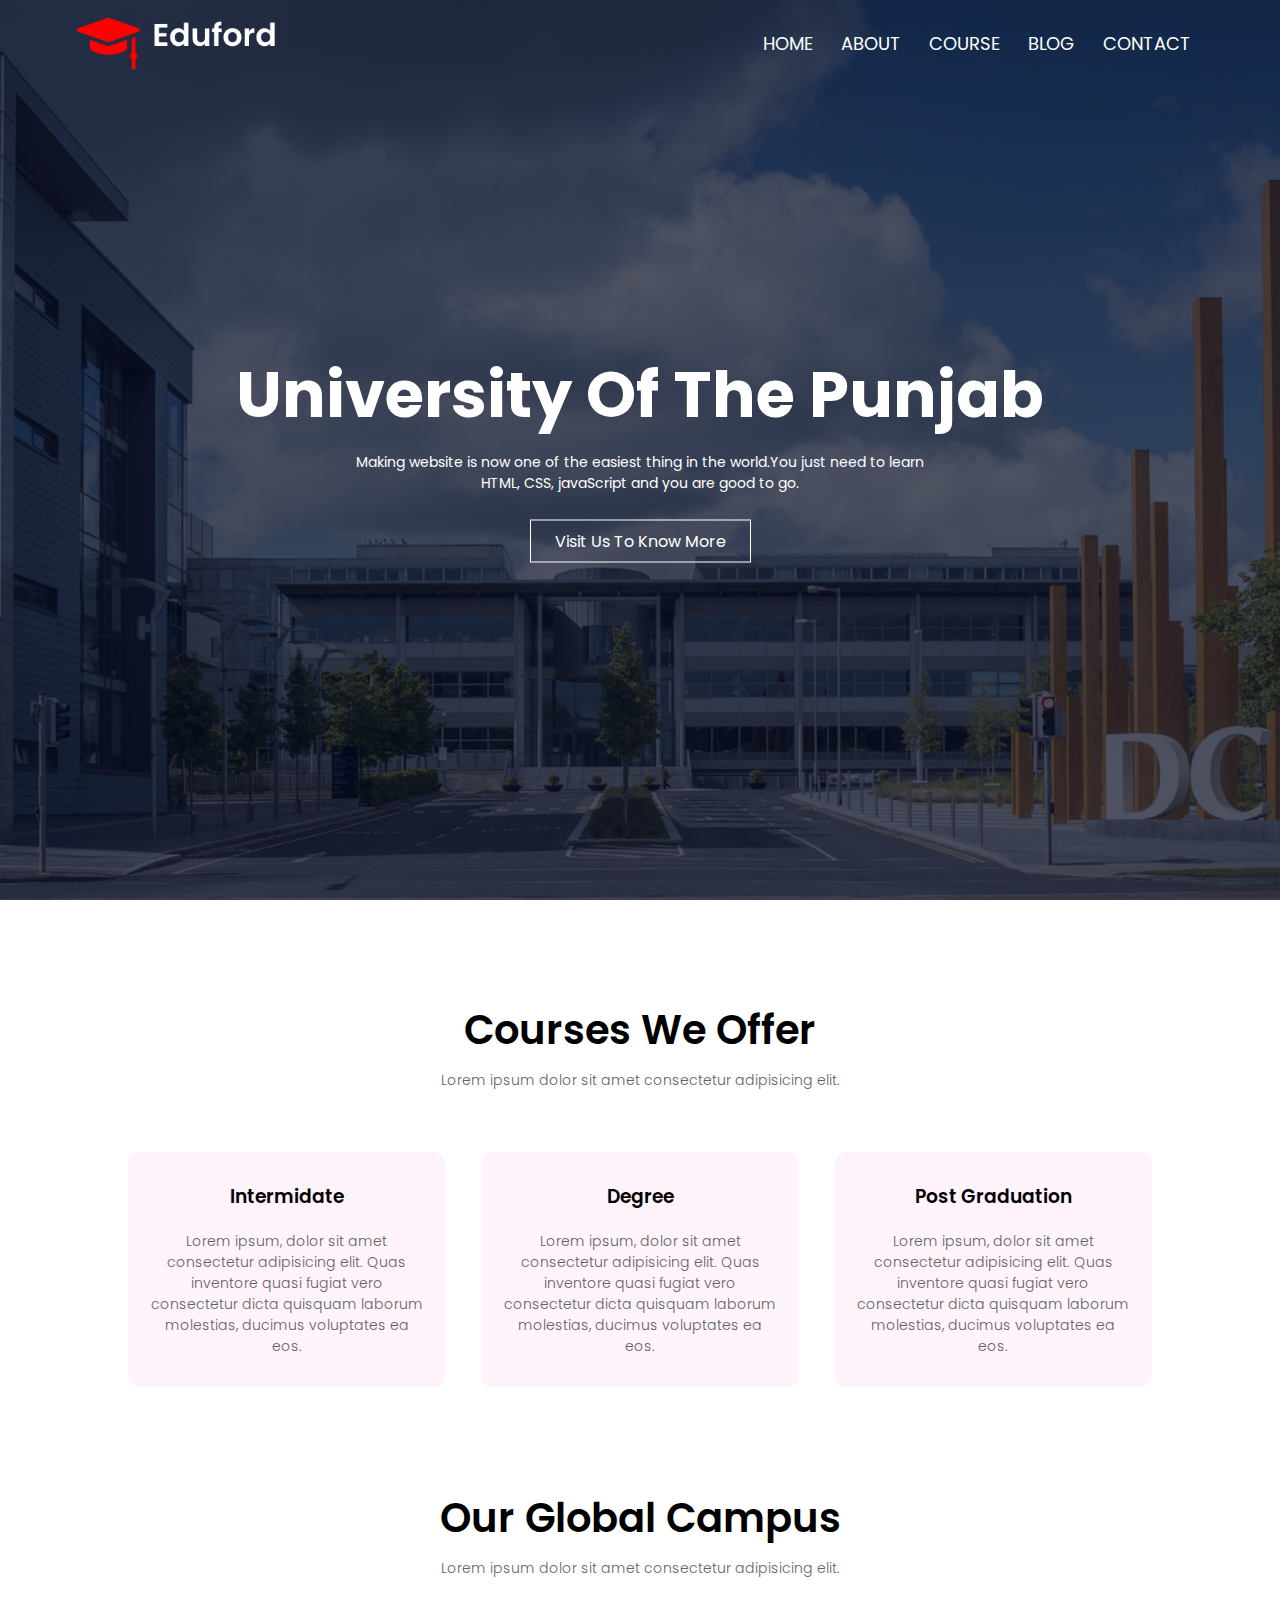
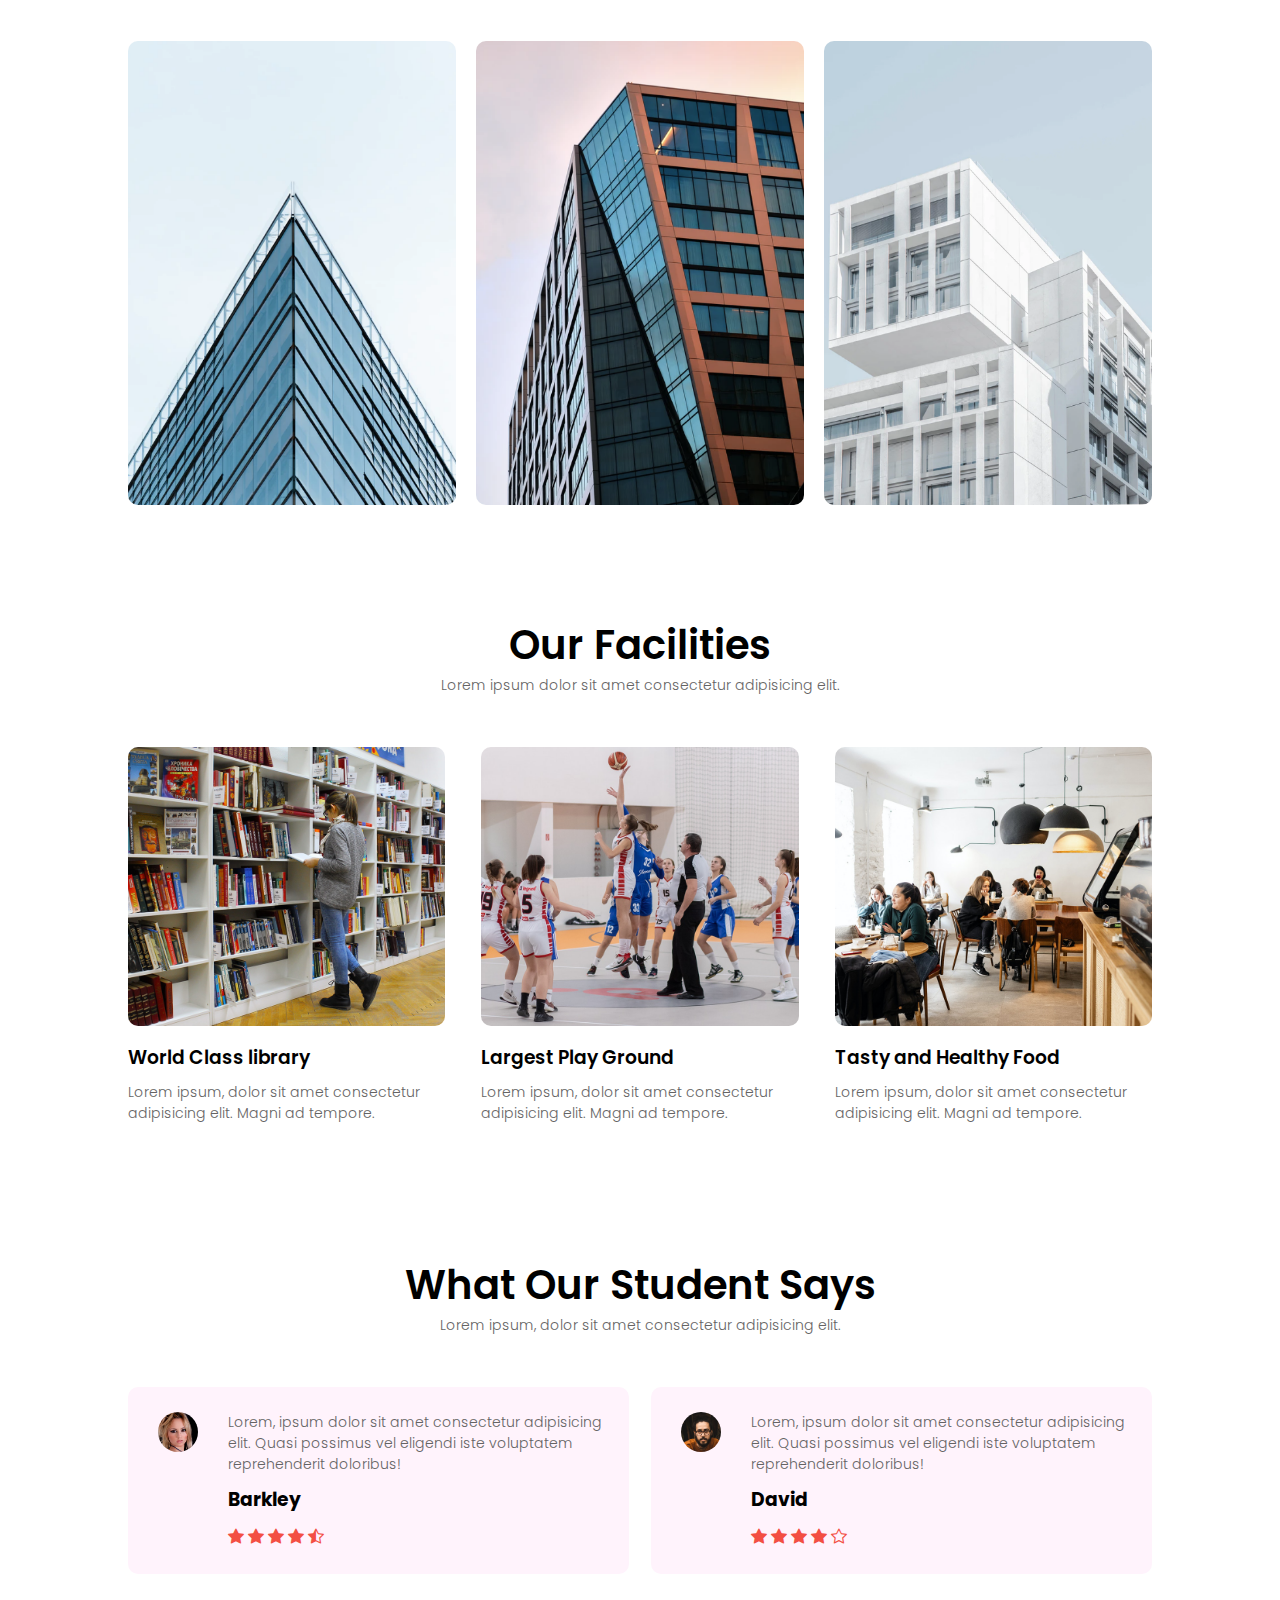
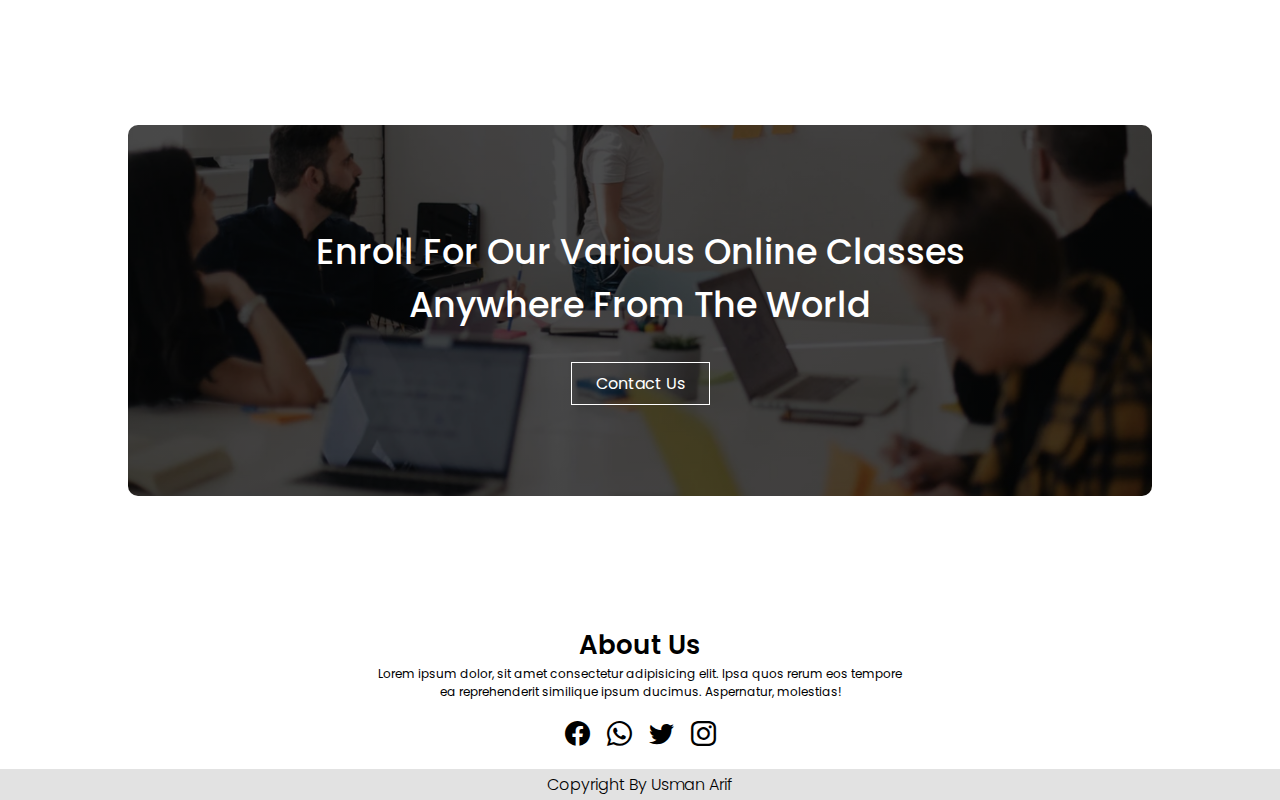
<file: index.html>
<!DOCTYPE html>
<html lang="en">

<head>
    <!-- Meta Tag -->
    <meta charset="UTF-8">
    <meta http-equiv="X-UA-Compatible" content="IE=edge">
    <meta name="viewport" content="width=device-width, initial-scale=1.0">

    <!-- Fav Icon -->
    <link rel="apple-touch-icon" sizes="76x76" href="favicon/">
    <link rel="icon" type="image/png" sizes="32x32" href="favicon/favicon-32x32.png">
    <link rel="icon" type="image/png" sizes="16x16" href="favicon/favicon-16x16.png">
    <link rel="manifest" href="favicon/site.webmanifest">
    <meta name="msapplication-TileColor" content="#da532c">
    <meta name="theme-color" content="#ffffff">

    <!-- Bootstrap Icons -->
    <link rel="stylesheet" href="https://cdn.jsdelivr.net/npm/bootstrap-icons@1.9.1/font/bootstrap-icons.css">


    <!-- Css -->
    <link rel="stylesheet" href="Css/stylesheet.css">

    <!-- Goggle Fonts -->
    <link rel="preconnect" href="https://fonts.googleapis.com">
    <link rel="preconnect" href="https://fonts.gstatic.com" crossorigin>
    <link href="https://fonts.googleapis.com/css2?family=Poppins:wght@100;300;400;500;600;700;800&display=swap"
        rel="stylesheet">

    <!-- Tittle -->
    <title>University of the Punjab</title>
</head>

<body>
    <section class="header">
        <!-- NavBar  -->
        <nav>
            <a href="index.html"><img src="images/main-logo.png"></a>
            <div id="nav-links">
                <ul id="mobilemenu">
                    <li><a href="index.html">HOME</a></li>
                    <li><a href="about.html">ABOUT</a></li>
                    <li><a href="course.html">COURSE</a></li>
                    <li><a href="blog.html">BLOG</a></li>
                    <li><a href="contact.html">CONTACT</a></li>
                    <i class="bi bi-x-lg" onclick="closemenu()"></i>
                </ul>
                <i class="bi bi-menu-button-wide-fill" id="menubars"  onclick="openmenu()"></i>
            </div>
        </nav>
        
        <!-- NavBar End -->

        <div id="textbox">
            <h1>University Of The Punjab</h1>
            <p>Making website is now one of the easiest thing in the world.You just need to learn <br> HTML, CSS, javaScript and you are good to go.</p>
            <a href="#" class="hero-btn">Visit Us To Know More</a>
        </div>
    </section>

    <!-- Courses -->
    <section class="course">
        <h1>Courses We Offer</h1>
        <p>Lorem ipsum dolor sit amet consectetur adipisicing elit.</p>

        <div class="row">

            <div class="course-cln">
                <h3>Intermidate</h3>
                <p>Lorem ipsum, dolor sit amet consectetur adipisicing elit. Quas inventore quasi fugiat vero consectetur dicta quisquam laborum molestias, ducimus voluptates ea eos.</p>
            </div>

            <div class="course-cln">
                <h3>Degree</h3>
                <p>Lorem ipsum, dolor sit amet consectetur adipisicing elit. Quas inventore quasi fugiat vero consectetur dicta quisquam laborum molestias, ducimus voluptates ea eos.</p>
            </div>

            <div class="course-cln">
                <h3>Post Graduation</h3>
                <p>Lorem ipsum, dolor sit amet consectetur adipisicing elit. Quas inventore quasi fugiat vero consectetur dicta quisquam laborum molestias, ducimus voluptates ea eos.</p>
            </div>
        </div>
    </section>

    <!-- Campus -->
    <section class="campus">
        <h1>Our Global Campus</h1>
        <p>Lorem ipsum dolor sit amet consectetur adipisicing elit.</p>

        <div class="row">

            <div class="campus-cln">
                <img src="images/london.png">
                <div class="layer">
                    <h3>LONDON</h3>
                </div>
            </div>

            <div class="campus-cln">
                <img src="images/newyork.png">
                <div class="layer">
                    <h3>NEW YORK</h3>
                </div>
            </div>

            <div class="campus-cln">
                <img src="images/washington.png">
                <div class="layer">
                    <h3>WASHINGTON</h3>
                </div>
            </div>

        </div>
    </section>

    <!-- Facilities -->
    <section class="facilities">
        <h1>Our Facilities</h1>
        <p>Lorem ipsum dolor sit amet consectetur adipisicing elit.</p>

        <div class="row">
            <div class="facilities-cln">
                <img src="images/library.png" alt="">
                <h3>World Class library</h3>
                <p>Lorem ipsum, dolor sit amet consectetur adipisicing elit. Magni ad tempore.</p>
            </div>

            <div class="facilities-cln">
                <img src="images/basketball.png" alt="">
                <h3>Largest Play Ground</h3>
                <p>Lorem ipsum, dolor sit amet consectetur adipisicing elit. Magni ad tempore.</p>
            </div>

            <div class="facilities-cln">
                <img src="images/cafeteria.png" alt="">
                <h3>Tasty and Healthy Food</h3>
                <p>Lorem ipsum, dolor sit amet consectetur adipisicing elit. Magni ad tempore.</p>
            </div>
        </div>
    </section>

    <!-- Testimonial -->
    <section class="testimonial">
        <h1>What Our Student Says</h1>
        <p>Lorem ipsum, dolor sit amet consectetur adipisicing elit.</p>

        <div class="row">
            <div class="testimonial-cln">
                <img src="images/user1.jpg">
                <div>
                    <p>Lorem, ipsum dolor sit amet consectetur adipisicing elit. Quasi possimus vel eligendi iste
                        voluptatem reprehenderit doloribus!</p>
                    <h3>Barkley</h3>
                    <i class="bi bi-star-fill"></i>
                    <i class="bi bi-star-fill"></i>
                    <i class="bi bi-star-fill"></i>
                    <i class="bi bi-star-fill"></i>
                    <i class="bi bi-star-half"></i>
                </div>
            </div>
            <div class="testimonial-cln">
                <img src="images/user2.jpg">
                <div>
                    <p>Lorem, ipsum dolor sit amet consectetur adipisicing elit. Quasi possimus vel eligendi iste
                        voluptatem reprehenderit doloribus!</p>
                    <h3>David</h3>
                    <i class="bi bi-star-fill"></i>
                    <i class="bi bi-star-fill"></i>
                    <i class="bi bi-star-fill"></i>
                    <i class="bi bi-star-fill"></i>
                    <i class="bi bi-star"></i>
                </div>
            </div>
        </div>
    </section>

    <!-- Call To ACtion -->
    <section class="cta">
        <h1>Enroll For Our Various Online Classes<br>Anywhere From The World</h1>
        <a href="#" class="hero-btn">Contact Us</a>

    </section>

    <!-- Footer -->
    <Footer>
        <div class="footer-1">
            <h1>About Us</h1>
            <p>Lorem ipsum dolor, sit amet consectetur adipisicing elit. Ipsa quos rerum eos tempore <br>ea
                reprehenderit similique ipsum ducimus. Aspernatur, molestias!</p>
        </div>
        <div class="social-icons">
            <i class="bi bi-facebook"></i>
            <i class="bi bi-whatsapp"></i>
            <i class="bi bi-twitter"></i>
            <i class="bi bi-instagram"></i>
        </div>
        <div class="copyright">
            <p>Copyright By Usman Arif </p>
        </div>


    </Footer>


<!------ Java Script -------->

<script>

    let sidemenu = document.getElementById("mobilemenu");

    function openmenu(){
        sidemenu.style.right = "0"; 
    }

    function closemenu(){
        sidemenu.style.right = "-200px"; 
    }


</script>

</body>

</html>
</file>
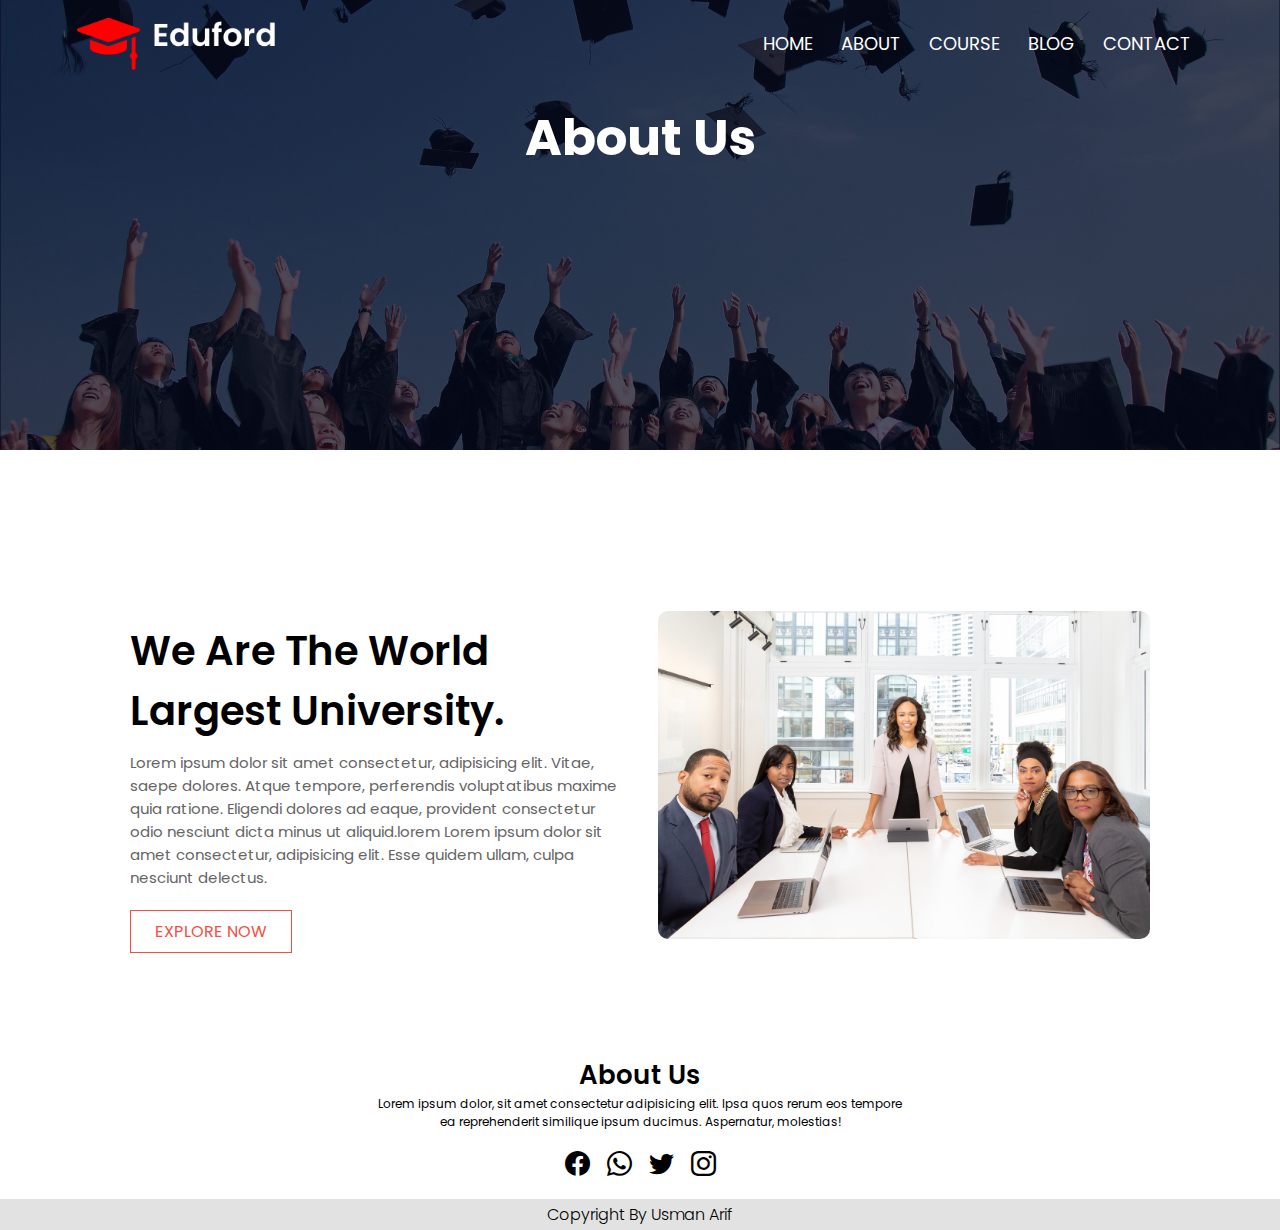
<file: about.html>
<!DOCTYPE html>
<html lang="en">

<head>
    <!-- Meta Tag -->
    <meta charset="UTF-8">
    <meta http-equiv="X-UA-Compatible" content="IE=edge">
    <meta name="viewport" content="width=device-width, initial-scale=1.0">

    <!-- Fav Icon -->
    <link rel="apple-touch-icon" sizes="76x76" href="favicon/">
    <link rel="icon" type="image/png" sizes="32x32" href="favicon/favicon-32x32.png">
    <link rel="icon" type="image/png" sizes="16x16" href="favicon/favicon-16x16.png">
    <link rel="manifest" href="favicon/site.webmanifest">
    <meta name="msapplication-TileColor" content="#da532c">
    <meta name="theme-color" content="#ffffff">

    <!-- Bootstrap Icons -->
    <link rel="stylesheet" href="https://cdn.jsdelivr.net/npm/bootstrap-icons@1.9.1/font/bootstrap-icons.css">


    <!-- Css -->
    <link rel="stylesheet" href="Css/stylesheet.css">

    <!-- Goggle Fonts -->
    <link rel="preconnect" href="https://fonts.googleapis.com">
    <link rel="preconnect" href="https://fonts.gstatic.com" crossorigin>
    <link href="https://fonts.googleapis.com/css2?family=Poppins:wght@100;300;400;500;600;700;800&display=swap"
        rel="stylesheet">

    <!-- Tittle -->
    <title>University of the Punjab | About</title>
</head>

<body>
    <!-- Header -->

    <section class="sub-header">
        <!-- NavBar  -->
        <nav>
            <a href="index.html"><img src="images/main-logo.png"></a>
            <div id="nav-links">
                <ul id="mobilemenu">
                    <li><a href="index.html">HOME</a></li>
                    <li><a href="about.html">ABOUT</a></li>
                    <li><a href="course.html">COURSE</a></li>
                    <li><a href="blog.html">BLOG</a></li>
                    <li><a href="contact.html">CONTACT</a></li>
                    <i class="bi bi-x-lg" onclick="closemenu()"></i>
                </ul>
                <i class="bi bi-menu-button-wide-fill" id="menubars" onclick="openmenu()"></i>
            </div>
        </nav>
        <h1>About Us</h1>
    </section>
    <!-- NavBar End -->

    <!-- About Us Section -->

    <section class="about-us">
        <div class="row">

            <div class="about-cln">
                <h1>We Are The World Largest University.</h1>
                <p>Lorem ipsum dolor sit amet consectetur, adipisicing elit. Vitae, saepe dolores. Atque tempore,
                    perferendis voluptatibus maxime quia ratione. Eligendi dolores ad eaque, provident consectetur odio
                    nesciunt dicta minus ut aliquid.lorem Lorem ipsum dolor sit amet consectetur, adipisicing elit. Esse
                    quidem ullam, culpa nesciunt delectus.</p>
                <a href="#" class="hero-btn red-btn">EXPLORE NOW</a>
            </div>
            <div class="about-cln">
                <img src="images/about.jpg">
            </div>
        </div>

    </section>






    <!-- Footer -->

    <Footer>
        <div class="footer-1">
            <h1>About Us</h1>
            <p>Lorem ipsum dolor, sit amet consectetur adipisicing elit. Ipsa quos rerum eos tempore <br>ea
                reprehenderit similique ipsum ducimus. Aspernatur, molestias!</p>
        </div>
        <div class="social-icons">
            <i class="bi bi-facebook"></i>
            <i class="bi bi-whatsapp"></i>
            <i class="bi bi-twitter"></i>
            <i class="bi bi-instagram"></i>
        </div>
        <div class="copyright">
            <p>Copyright By Usman Arif </p>
        </div>
    </Footer>


    <!------ Java Script -------->

    <script>

        let sidemenu = document.getElementById("mobilemenu");

        function openmenu() {
            sidemenu.style.right = "0";
        }

        function closemenu() {
            sidemenu.style.right = "-200px";
        }

    </script>

</body>

</html>
</file>
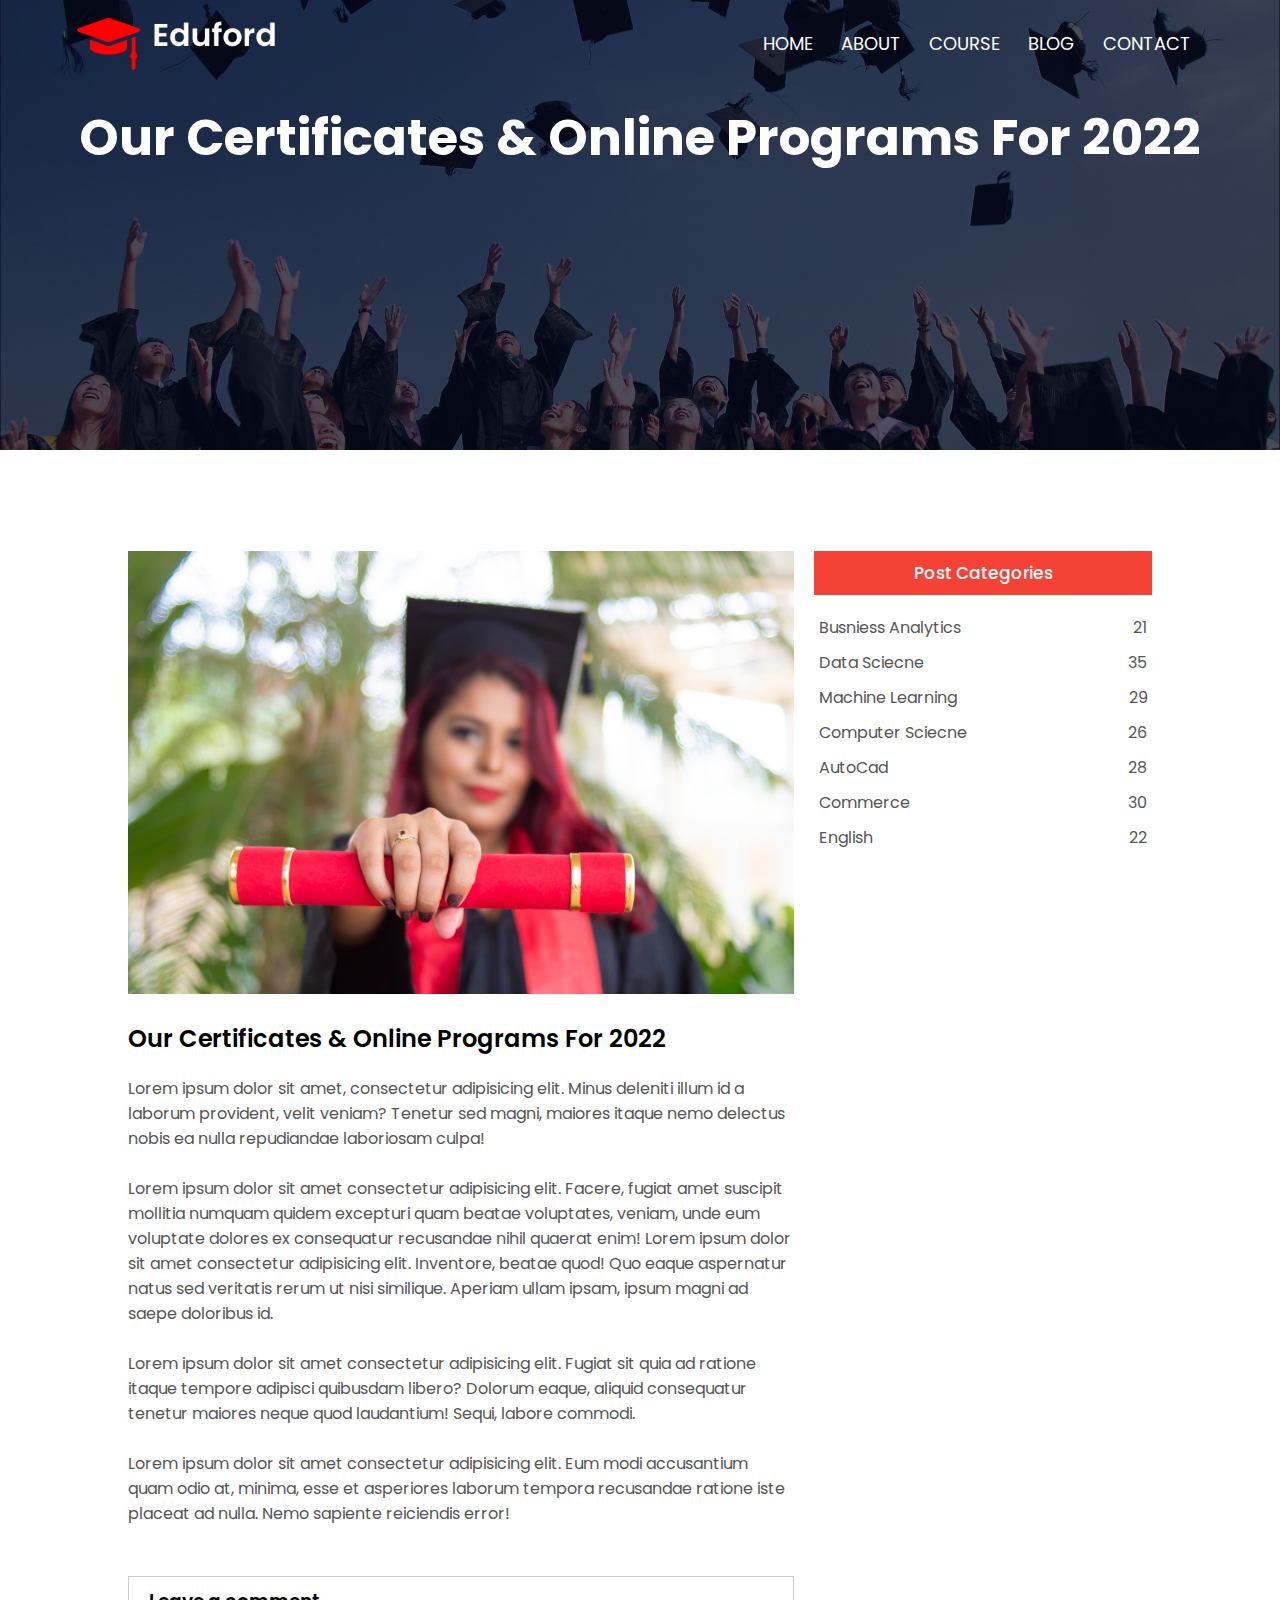
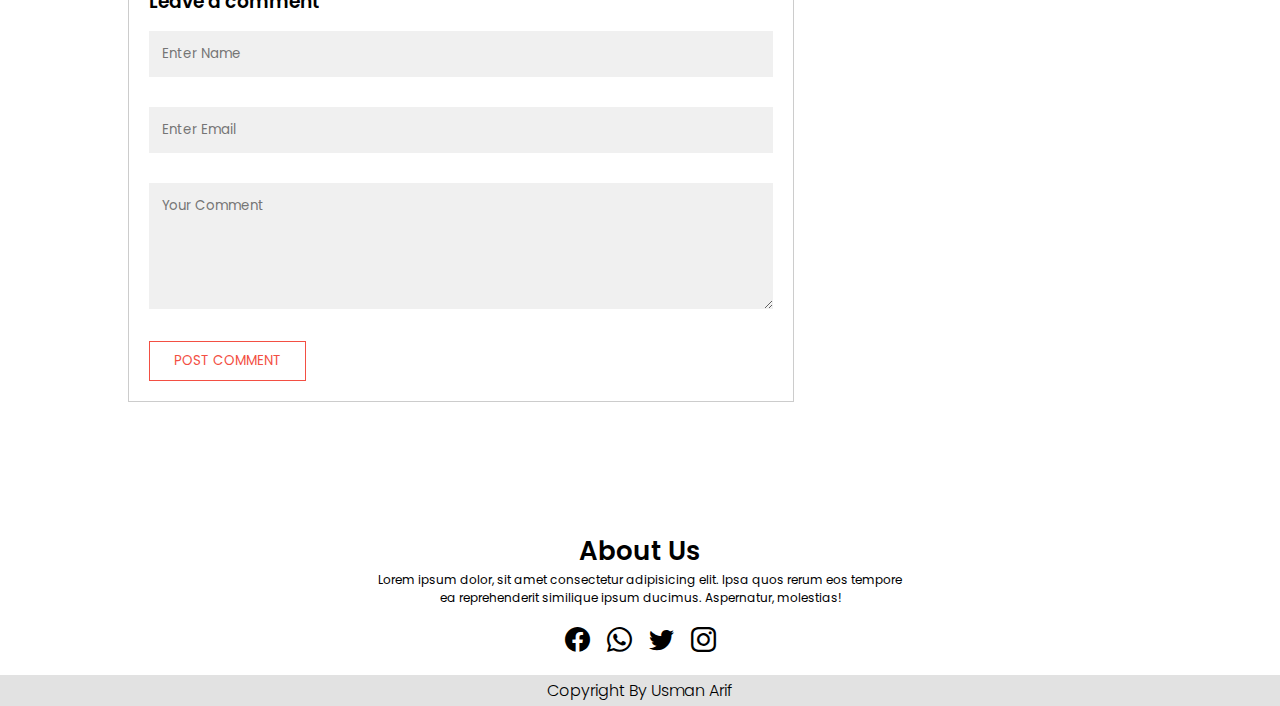
<file: blog.html>
<!DOCTYPE html>
<html lang="en">

<head>
    <!-- Meta Tag -->
    <meta charset="UTF-8">
    <meta http-equiv="X-UA-Compatible" content="IE=edge">
    <meta name="viewport" content="width=device-width, initial-scale=1.0">

    <!-- Fav Icon -->
    <link rel="apple-touch-icon" sizes="76x76" href="favicon/">
    <link rel="icon" type="image/png" sizes="32x32" href="favicon/favicon-32x32.png">
    <link rel="icon" type="image/png" sizes="16x16" href="favicon/favicon-16x16.png">
    <link rel="manifest" href="favicon/site.webmanifest">
    <meta name="msapplication-TileColor" content="#da532c">
    <meta name="theme-color" content="#ffffff">

    <!-- Bootstrap Icons -->
    <link rel="stylesheet" href="https://cdn.jsdelivr.net/npm/bootstrap-icons@1.9.1/font/bootstrap-icons.css">


    <!-- Css -->
    <link rel="stylesheet" href="Css/stylesheet.css">

    <!-- Goggle Fonts -->
    <link rel="preconnect" href="https://fonts.googleapis.com">
    <link rel="preconnect" href="https://fonts.gstatic.com" crossorigin>
    <link href="https://fonts.googleapis.com/css2?family=Poppins:wght@100;300;400;500;600;700;800&display=swap"
        rel="stylesheet">

    <!-- Tittle -->
    <title>University of the Punjab | Blog</title>
</head>

<body>
    <!-- Header -->

    <section class="sub-header">
        <!-- NavBar  -->
        <nav>
            <a href="index.html"><img src="images/main-logo.png"></a>
            <div id="nav-links">
                <ul id="mobilemenu">
                    <li><a href="index.html">HOME</a></li>
                    <li><a href="about.html">ABOUT</a></li>
                    <li><a href="course.html">COURSE</a></li>
                    <li><a href="blog.html">BLOG</a></li>
                    <li><a href="contact.html">CONTACT</a></li>
                    <i class="bi bi-x-lg" onclick="closemenu()"></i>
                </ul>
                <i class="bi bi-menu-button-wide-fill" id="menubars" onclick="openmenu()"></i>
            </div>
        </nav>
        <h1 id="main-heading">Our Certificates & Online Programs For 2022</h1>
    </section>
    <!-- NavBar End -->

    <!---- Blog page Content ----->

    <section class="blog-content">
        <div class="row">

            <!-- Blog Left -->
            <div class="blog-left">
                <img src="images/certificate.jpg">
                <h2>Our Certificates & Online Programs For 2022</h2>
                <p>Lorem ipsum dolor sit amet, consectetur adipisicing elit. Minus deleniti illum id a laborum
                    provident, velit veniam? Tenetur sed magni, maiores itaque nemo delectus nobis ea nulla repudiandae
                    laboriosam culpa!</p>
                <br>
                <p>Lorem ipsum dolor sit amet consectetur adipisicing elit. Facere, fugiat amet suscipit mollitia
                    numquam quidem excepturi quam beatae voluptates, veniam, unde eum voluptate dolores ex consequatur
                    recusandae nihil quaerat enim! Lorem ipsum dolor sit amet consectetur adipisicing elit. Inventore,
                    beatae quod! Quo eaque aspernatur natus sed veritatis rerum ut nisi similique. Aperiam ullam ipsam,
                    ipsum magni ad saepe doloribus id.</p>
                <br>
                <p>Lorem ipsum dolor sit amet consectetur adipisicing elit. Fugiat sit quia ad ratione itaque tempore
                    adipisci quibusdam libero? Dolorum eaque, aliquid consequatur tenetur maiores neque quod laudantium!
                    Sequi, labore commodi.</p>
                <br>
                <p>Lorem ipsum dolor sit amet consectetur adipisicing elit. Eum modi accusantium quam odio at, minima,
                    esse et asperiores laborum tempora recusandae ratione iste placeat ad nulla. Nemo sapiente
                    reiciendis error!</p>

                <div class="comment-box">
                    <h3>Leave a comment</h3>
                    <form>
                        <input type="text" placeholder="Enter Name">
                        <input type="email" placeholder="Enter Email">
                        <textarea rows="5" placeholder="Your Comment"></textarea>
                        <button type="submit" class="hero-btn red-btn">POST COMMENT</button>
                    </form>
                </div>
            </div>
            
            <!-- Blog Right -->
            <div class="blog-right">
                <h3>Post Categories</h3>
                <div>
                    <span>Busniess Analytics</span>
                    <span>21</span>
                </div>
                <div>
                    <span>Data Sciecne</span>
                    <span>35</span>
                </div>
                <div>
                    <span>Machine Learning</span>
                    <span>29</span>
                </div>
                <div>
                    <span>Computer Sciecne</span>
                    <span>26</span>
                </div>
                <div>
                    <span>AutoCad</span>
                    <span>28</span>
                </div>
                <div>
                    <span>Commerce</span>
                    <span>30</span>
                </div>
                <div>
                    <span>English</span>
                    <span>22</span>
                </div>

            </div>


        </div>

    </section>


    <!-- Footer -->

    <Footer>
        <div class="footer-1">
            <h1>About Us</h1>
            <p>Lorem ipsum dolor, sit amet consectetur adipisicing elit. Ipsa quos rerum eos tempore <br>ea
                reprehenderit similique ipsum ducimus. Aspernatur, molestias!</p>
        </div>
        <div class="social-icons">
            <i class="bi bi-facebook"></i>
            <i class="bi bi-whatsapp"></i>
            <i class="bi bi-twitter"></i>
            <i class="bi bi-instagram"></i>
        </div>
        <div class="copyright">
            <p>Copyright By Usman Arif </p>
        </div>
    </Footer>

    <!------ Java Script -------->

    <script>

        let sidemenu = document.getElementById("mobilemenu");

        function openmenu() {
            sidemenu.style.right = "0";
        }

        function closemenu() {
            sidemenu.style.right = "-200px";
        }


    </script>


</body>

</html>
</file>
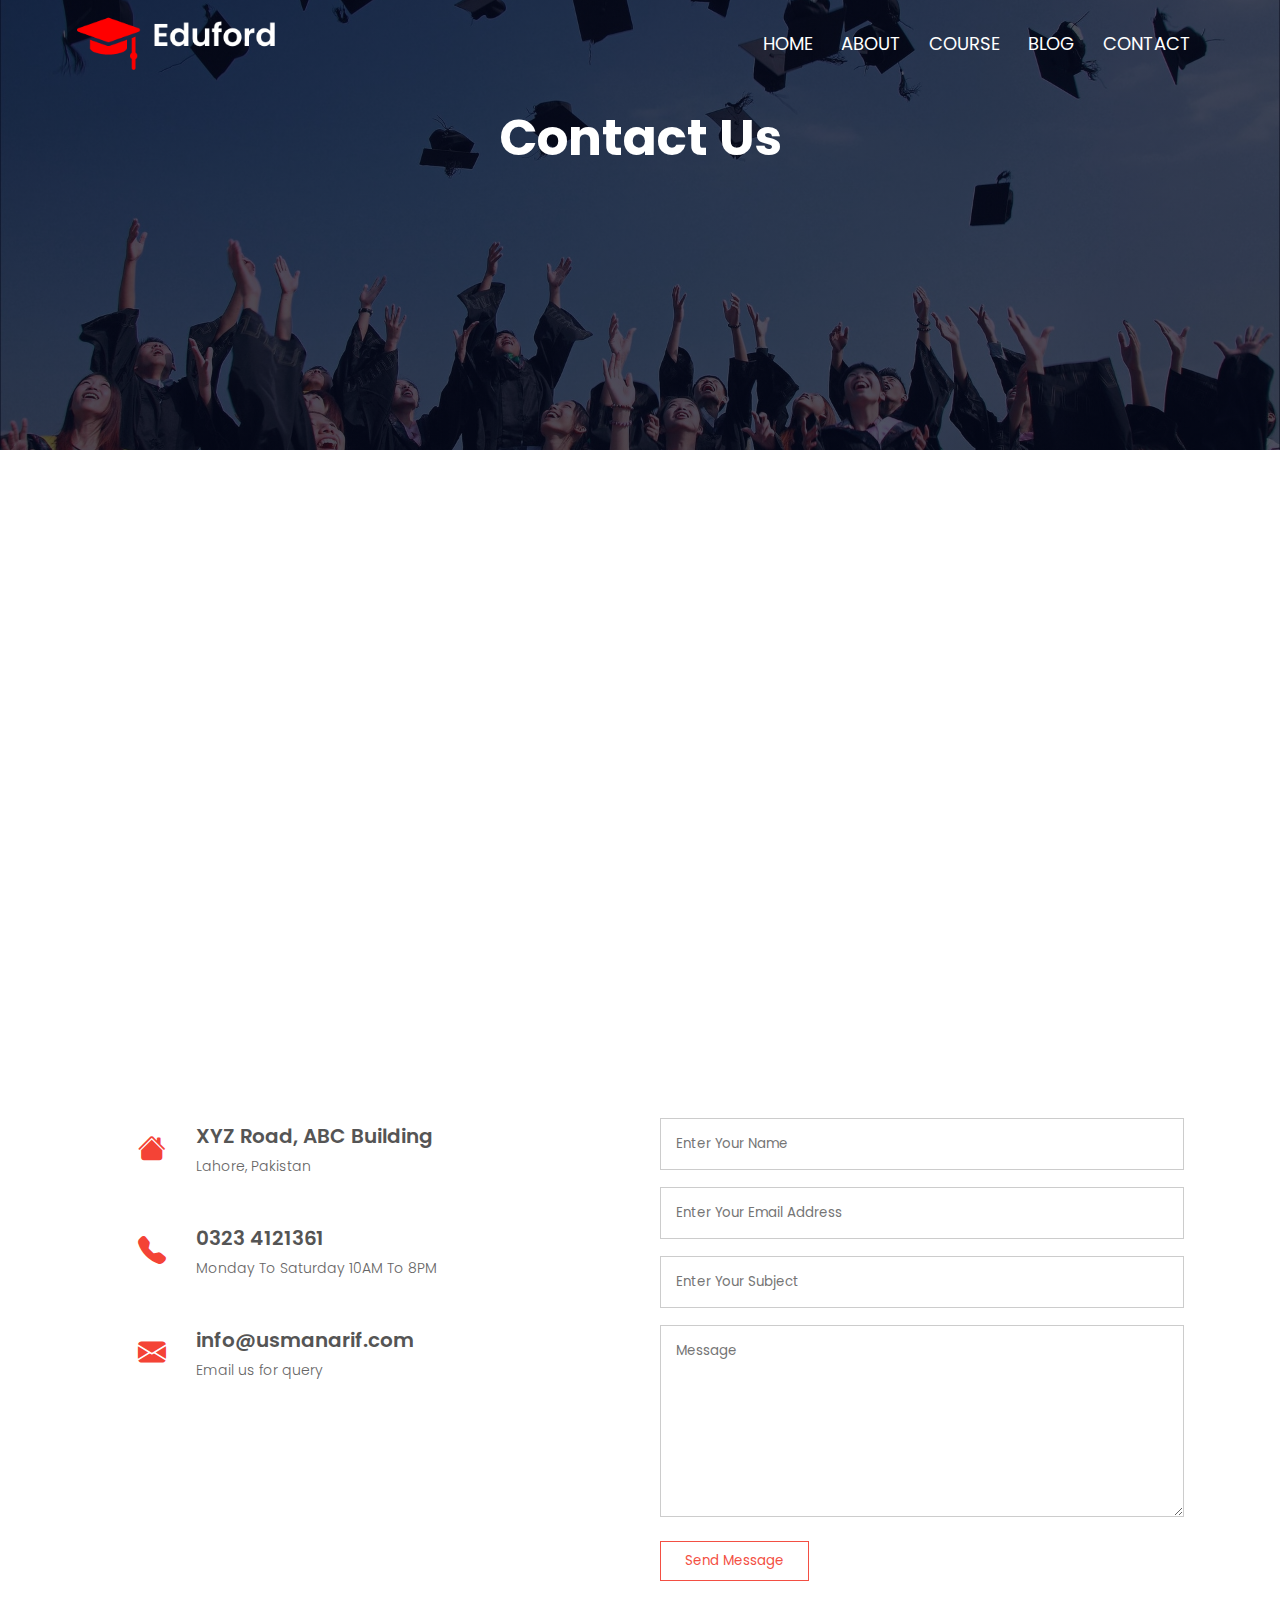
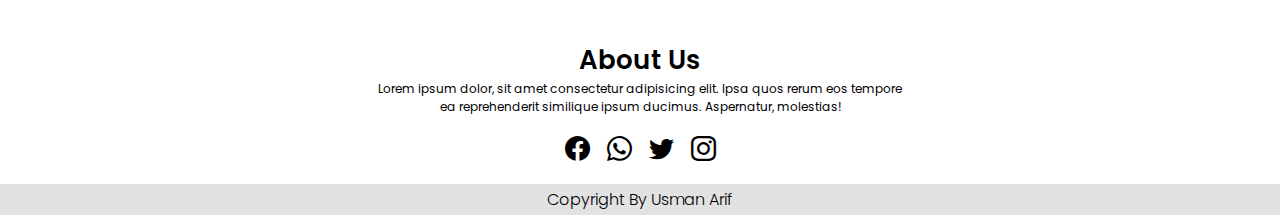
<file: contact.html>
<!DOCTYPE html>
<html lang="en">

<head>
    <!-- Meta Tag -->
    <meta charset="UTF-8">
    <meta http-equiv="X-UA-Compatible" content="IE=edge">
    <meta name="viewport" content="width=device-width, initial-scale=1.0">

    <!-- Fav Icon -->
    <link rel="apple-touch-icon" sizes="76x76" href="favicon/">
    <link rel="icon" type="image/png" sizes="32x32" href="favicon/favicon-32x32.png">
    <link rel="icon" type="image/png" sizes="16x16" href="favicon/favicon-16x16.png">
    <link rel="manifest" href="favicon/site.webmanifest">
    <meta name="msapplication-TileColor" content="#da532c">
    <meta name="theme-color" content="#ffffff">

    <!-- Bootstrap Icons -->
    <link rel="stylesheet" href="https://cdn.jsdelivr.net/npm/bootstrap-icons@1.9.1/font/bootstrap-icons.css">


    <!-- Css -->
    <link rel="stylesheet" href="Css/stylesheet.css">

    <!-- Goggle Fonts -->
    <link rel="preconnect" href="https://fonts.googleapis.com">
    <link rel="preconnect" href="https://fonts.gstatic.com" crossorigin>
    <link href="https://fonts.googleapis.com/css2?family=Poppins:wght@100;300;400;500;600;700;800&display=swap"
        rel="stylesheet">

    <!-- Tittle -->
    <title>University of the Punjab | Contact</title>
</head>

<body>
    <!-- Header -->

    <section class="sub-header">
        <!-- NavBar  -->
        <nav>
            <a href="index.html"><img src="images/main-logo.png"></a>
            <div id="nav-links">
                <ul id="mobilemenu">
                    <li><a href="index.html">HOME</a></li>
                    <li><a href="about.html">ABOUT</a></li>
                    <li><a href="course.html">COURSE</a></li>
                    <li><a href="blog.html">BLOG</a></li>
                    <li><a href="contact.html">CONTACT</a></li>
                    <i class="bi bi-x-lg" onclick="closemenu()"></i>
                </ul>
                <i class="bi bi-menu-button-wide-fill" id="menubars" onclick="openmenu()"></i>
            </div>
        </nav>
        <h1>Contact Us</h1>
    </section>
    <!-- NavBar End -->

    <!----- contact us section ----->

    <section class="loaction">
        <iframe
            src="https://www.google.com/maps/embed?pb=!1m18!1m12!1m3!1d3401.7786048466596!2d74.28212391448237!3d31.502768755164418!2m3!1f0!2f0!3f0!3m2!1i1024!2i768!4f13.1!3m3!1m2!1s0x39190304064b5367%3A0x59a42af5615a4dff!2sPunjab%20university!5e0!3m2!1sen!2s!4v1667819973814!5m2!1sen!2s"
            width="600" height="450" style="border:0;" allowfullscreen="" loading="lazy"
            referrerpolicy="no-referrer-when-downgrade"></iframe>
    </section>

    <section class="contact-us">
        <div class="row">
            <div class="contact-cln">
                <div>
                    <i class="bi bi-house-fill"></i>
                    <span>
                        <h5>XYZ Road, ABC Building</h5>
                        <p>Lahore, Pakistan</p>
                    </span>
                </div>
                <div>
                    <i class="bi bi-telephone-fill"></i>
                    <span>
                        <h5>0323 4121361</h5>
                        <p>Monday To Saturday 10AM To 8PM</p>
                    </span>
                </div>
                <div>
                    <i class="bi bi-envelope-fill"></i>
                    <span>
                        <h5>info@usmanarif.com</h5>
                        <p>Email us for query</p>
                    </span>
                </div>

            </div>
            <div class="contact-cln">
                <form>
                    <input type="text" placeholder="Enter Your Name " required>
                    <input type="email" placeholder="Enter Your Email Address " required>
                    <input type="text" placeholder="Enter Your Subject " required>
                    <textarea rows="8" placeholder="Message" required></textarea>
                    <button type="submit" class="hero-btn red-btn">Send Message</button>
                </form>

            </div>
        </div>

    </section>


    <!------ Footer ------->

    <Footer>
        <div class="footer-1">
            <h1>About Us</h1>
            <p>Lorem ipsum dolor, sit amet consectetur adipisicing elit. Ipsa quos rerum eos tempore <br>ea
                reprehenderit similique ipsum ducimus. Aspernatur, molestias!</p>
        </div>
        <div class="social-icons">
            <i class="bi bi-facebook"></i>
            <i class="bi bi-whatsapp"></i>
            <i class="bi bi-twitter"></i>
            <i class="bi bi-instagram"></i>
        </div>
        <div class="copyright">
            <p>Copyright By Usman Arif </p>
        </div>
    </Footer>

    <script>

        let sidemenu = document.getElementById("mobilemenu");

        function openmenu() {
            sidemenu.style.right = "0";
        }

        function closemenu() {
            sidemenu.style.right = "-200px";
        }

    </script>

</body>

</html>
</file>
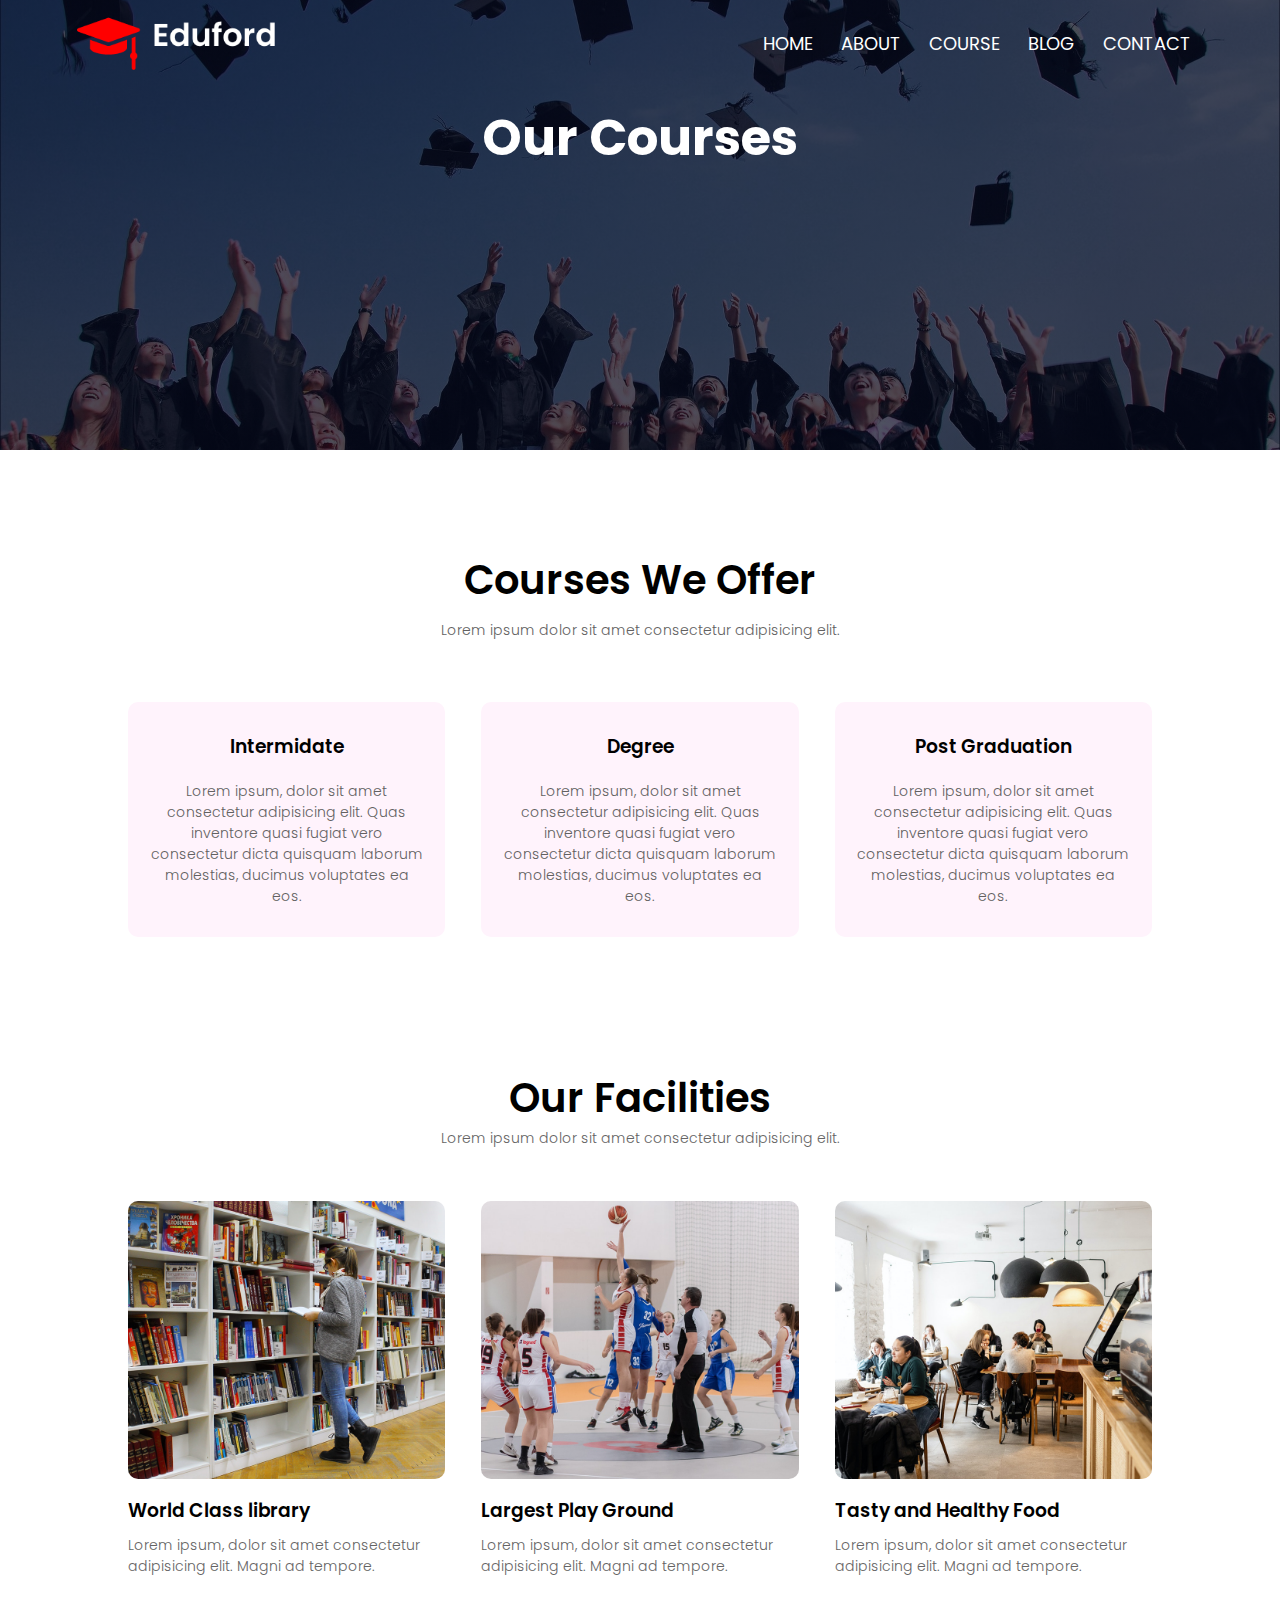
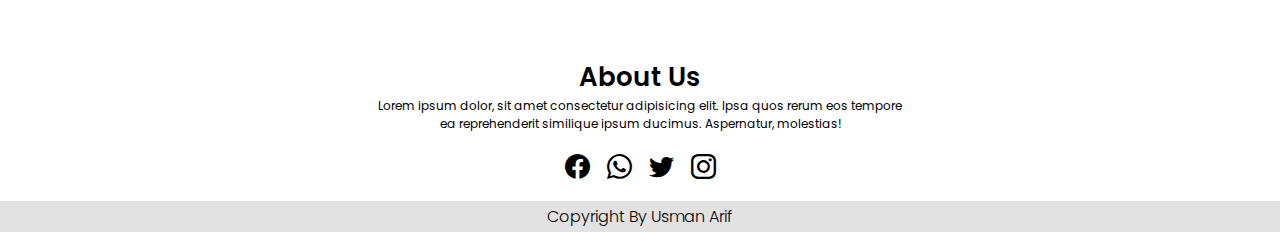
<file: course.html>
<!DOCTYPE html>
<html lang="en">

<head>
    <!-- Meta Tag -->
    <meta charset="UTF-8">
    <meta http-equiv="X-UA-Compatible" content="IE=edge">
    <meta name="viewport" content="width=device-width, initial-scale=1.0">

    <!-- Fav Icon -->
    <link rel="apple-touch-icon" sizes="76x76" href="favicon/">
    <link rel="icon" type="image/png" sizes="32x32" href="favicon/favicon-32x32.png">
    <link rel="icon" type="image/png" sizes="16x16" href="favicon/favicon-16x16.png">
    <link rel="manifest" href="favicon/site.webmanifest">
    <meta name="msapplication-TileColor" content="#da532c">
    <meta name="theme-color" content="#ffffff">

    <!-- Bootstrap Icons -->
    <link rel="stylesheet" href="https://cdn.jsdelivr.net/npm/bootstrap-icons@1.9.1/font/bootstrap-icons.css">


    <!-- Css -->
    <link rel="stylesheet" href="Css/stylesheet.css">

    <!-- Goggle Fonts -->
    <link rel="preconnect" href="https://fonts.googleapis.com">
    <link rel="preconnect" href="https://fonts.gstatic.com" crossorigin>
    <link href="https://fonts.googleapis.com/css2?family=Poppins:wght@100;300;400;500;600;700;800&display=swap"
        rel="stylesheet">

    <!-- Tittle -->
    <title>University of the Punjab | Course</title>

</head>

<body>
    <!-- Header -->

    <section class="sub-header">
        <!-- NavBar  -->
        <nav>
            <a href="index.html"><img src="images/main-logo.png"></a>
            <div id="nav-links">
                <ul id="mobilemenu">
                    <li><a href="index.html">HOME</a></li>
                    <li><a href="about.html">ABOUT</a></li>
                    <li><a href="course.html">COURSE</a></li>
                    <li><a href="blog.html">BLOG</a></li>
                    <li><a href="contact.html">CONTACT</a></li>
                    <i class="bi bi-x-lg" onclick="closemenu()"></i>
                </ul>
                <i class="bi bi-menu-button-wide-fill" id="menubars" onclick="openmenu()"></i>
            </div>
        </nav>
        <h1>Our Courses</h1>
    </section>
    <!-- NavBar End -->

    <!----- Courses ----->
    <section class="course">
        <h1>Courses We Offer</h1>
        <p>Lorem ipsum dolor sit amet consectetur adipisicing elit.</p>

        <div class="row">

            <div class="course-cln">
                <h3>Intermidate</h3>
                <p>Lorem ipsum, dolor sit amet consectetur adipisicing elit. Quas inventore quasi fugiat vero
                    consectetur dicta quisquam laborum molestias, ducimus voluptates ea eos.</p>
            </div>

            <div class="course-cln">
                <h3>Degree</h3>
                <p>Lorem ipsum, dolor sit amet consectetur adipisicing elit. Quas inventore quasi fugiat vero
                    consectetur dicta quisquam laborum molestias, ducimus voluptates ea eos.</p>
            </div>

            <div class="course-cln">
                <h3>Post Graduation</h3>
                <p>Lorem ipsum, dolor sit amet consectetur adipisicing elit. Quas inventore quasi fugiat vero
                    consectetur dicta quisquam laborum molestias, ducimus voluptates ea eos.</p>
            </div>
        </div>
    </section>

    <!----- Facilities ----->

    <section class="facilities">
        <h1>Our Facilities</h1>
        <p>Lorem ipsum dolor sit amet consectetur adipisicing elit.</p>

        <div class="row">
            <div class="facilities-cln">
                <img src="images/library.png" alt="">
                <h3>World Class library</h3>
                <p>Lorem ipsum, dolor sit amet consectetur adipisicing elit. Magni ad tempore.</p>
            </div>

            <div class="facilities-cln">
                <img src="images/basketball.png" alt="">
                <h3>Largest Play Ground</h3>
                <p>Lorem ipsum, dolor sit amet consectetur adipisicing elit. Magni ad tempore.</p>
            </div>

            <div class="facilities-cln">
                <img src="images/cafeteria.png" alt="">
                <h3>Tasty and Healthy Food</h3>
                <p>Lorem ipsum, dolor sit amet consectetur adipisicing elit. Magni ad tempore.</p>
            </div>
        </div>
    </section>


    <!-- Footer -->

    <Footer>
        <div class="footer-1">
            <h1>About Us</h1>
            <p>Lorem ipsum dolor, sit amet consectetur adipisicing elit. Ipsa quos rerum eos tempore <br>ea
                reprehenderit similique ipsum ducimus. Aspernatur, molestias!</p>
        </div>
        <div class="social-icons">
            <i class="bi bi-facebook"></i>
            <i class="bi bi-whatsapp"></i>
            <i class="bi bi-twitter"></i>
            <i class="bi bi-instagram"></i>
        </div>
        <div class="copyright">
            <p>Copyright By Usman Arif </p>
        </div>
    </Footer>

    <script>

        let sidemenu = document.getElementById("mobilemenu");

        function openmenu() {
            sidemenu.style.right = "0";
        }

        function closemenu() {
            sidemenu.style.right = "-200px";
        }

    </script>

</body>

</html>
</file>
<file: Css/stylesheet.css>
* {
  margin: 0;
  padding: 0;
  font-family: "Poppins", sans-serif;
}

/* ----- Nav Bar ----*/

nav {
  display: flex;
  padding: 1% 6%;
  justify-content: space-between;
  align-items: center;
  position: relative;
}

nav img {
  width: 200px;
}

#nav-links ul li {
  display: inline-block;
  padding: 8px 12px;
}
#nav-links ul li a {
  text-decoration: none;
  color: white;
  font-size: 18px;
}
#nav-links ul li::after {
  content: "";
  width: 0%;
  height: 2px;
  background-color: #e32c1e;
  display: block;
  margin: auto;
  transition: 0.5s;
}

#nav-links ul li:hover::after {
  width: 100%;
}

/* NavBar End */

/*------- Hero Section ------*/
.header {
  min-height: 100vh;
  width: 100%;
  background-image: linear-gradient(rgba(4, 9, 30, 0.7), rgba(4, 9, 30, 0.7)),
    url(../images/banner.png);
  background-position: center;
  background-size: cover;
}

#textbox {
  width: 90%;
  color: white;
  position: absolute;
  top: 50%;
  left: 50%;
  transform: translate(-50%, -50%);
  text-align: center;
}

#textbox h1 {
  font-size: 64px;
}
#textbox p {
  font-size: 14px;
  margin-top: 10px;
  margin-bottom: 35px;
}

.hero-btn {
  text-decoration: none;
  color: white;
  border: 1px solid white;
  padding: 9px 24px;
  transition: 0.1s;
}
.hero-btn:hover {
  border: 1px solid #e32c1e;
  background: #e32c1e;
}

/*------- Courses -------*/

.course {
  width: 80%;
  margin: auto;
  margin-top: 100px;
  text-align: center;
}
.course h1 {
  font-size: 40px;
  font-weight: 600;
}
.course p {
  color: rgb(98, 97, 97);
  font-size: 14px;
  font-weight: 300;
  padding: 10px;
}

.row {
  display: flex;
  margin-top: 5%;
  justify-content: space-between;
}

.course-cln {
  flex-basis: 31%;
  background-color: #fff3fc;
  border-radius: 10px;
  margin-bottom: 5%;
  padding: 20px 12px;
  box-sizing: border-box;
  transition: 0.5s;
  cursor: pointer;
}
.course-cln:hover {
  box-shadow: 0 0 20px 0px rgba(0, 0, 0, 0.2);
}

.course-cln h3 {
  text-align: center;
  font-weight: 600;
  margin: 10px 0;
}

/*----- Campus -----*/

.campus {
  width: 80%;
  text-align: center;
  margin: auto;
  padding-top: 50px;
}
.campus h1 {
  font-size: 40px;
  font-weight: 600;
}
.campus p {
  color: rgb(101, 100, 100);
  font-size: 14px;
  font-weight: 300;
  padding: 10px;
}

.campus-cln {
  flex-basis: 32%;
  border-radius: 10px;
  margin-bottom: 30px;
  position: relative;
  overflow: hidden;
}

.campus-cln img {
  width: 100%;
  display: block;
}
.layer {
  height: 100%;
  width: 100%;
  position: absolute;
  top: 0;
  left: 0;
  transition: 0.5s;
}
.layer:hover {
  background: rgba(226, 0, 0, 0.7);
}

.layer h3 {
  width: 100%;
  font-weight: 400;
  color: white;
  font-size: 26px;
  position: absolute;
  bottom: 0;
  left: 50%;
  transform: translateX(-50%);
  opacity: 0;
  transition: 0.5s;
}
.layer:hover h3 {
  bottom: 50%;
  opacity: 1;
}

/*------ Facilities ----- */

.facilities {
  width: 80%;
  text-align: center;
  margin: auto;
  padding-top: 80px;
}
.facilities h1 {
  font-size: 40px;
  font-weight: 600;
}

.facilities p {
  color: rgb(101, 100, 100);
  font-size: 14px;
  font-weight: 300;
}

.facilities-cln {
  flex-basis: 31%;
  margin-bottom: 5%;
  text-align: left;
}
.facilities-cln img {
  width: 100%;
  border-radius: 10px;
}

.facilities-cln h3 {
  font-weight: 600;
  margin-top: 10px;
  margin-bottom: 10px;
}

/* ----- Testimonial -----*/

.testimonial {
  width: 80%;
  margin: auto;
  text-align: center;
  margin-top: 80px;
}

.testimonial h1 {
  font-size: 40px;
  font-weight: 600;
}

.testimonial p {
  color: rgb(101, 100, 100);
  font-size: 14px;
  font-weight: 300;
}

.testimonial-cln {
  flex-basis: 44%;
  border-radius: 10px;
  margin-bottom: 5%;
  text-align: left;
  background: #fff3fc;
  display: flex;
  cursor: pointer;
  padding: 25px;
}

.testimonial-cln img {
  height: 40px;
  border-radius: 50%;
  margin-left: 5px;
  margin-right: 30px;
}
.testimonial-cln h3 {
  margin-top: 10px;
  margin-bottom: 10px;
}

.testimonial-cln .bi {
  color: #f34f43;
}

/*----- Call To Action -----*/

.cta {
  width: 80%;
  margin: 100px auto;
  text-align: center;
  background-image: linear-gradient(rgba(0, 0, 0, 0.7), rgba(0, 0, 0, 0.7)),
    url(../images/banner2.jpg);
  background-position: center;
  background-size: cover;
  border-radius: 10px;
  padding: 100px 0;
}

.cta h1 {
  color: white;
  margin-bottom: 40px;
  font-size: 35px;
  font-weight: 500;
}

/* ----- Footer ----- */

.footer-1 {
  width: 100%;
  text-align: center;
  margin: auto;
  padding: 30px 0;
}
.footer-1 h1 {
  margin-bottom: 0px;
  font-size: 26px;
  font-weight: 600;
}

.footer-1 p {
  font-size: 12px;
}

.social-icons {
  text-align: center;
  font-size: 25px;
  margin-top: -15px;
  word-spacing: 10px;
  transition: transform 0.5s ease-in;
  cursor: pointer;
}

.social-icons i {
  display: inline-block;
}

.social-icons i:hover {
  color: #e32c1e;
  transform: translateY(-5px);
}
.copyright {
  text-align: center;
  margin-top: 15px;
  background-color: rgba(163, 163, 163, 0.318);
  padding: 3px 0;
  font-weight: 300;
}

/*------------------ About Us Page---------------- */

.sub-header {
  height: 50vh;
  width: 100%;
  background-image: linear-gradient(rgba(4, 9, 30, 0.7), rgba(4, 9, 30, 0.7)),
    url(../images/background.jpg);
  background-position: center;
  background-size: cover;
  text-align: center;
  color: white;
}

.sub-header h1 {
  font-size: 50px;
  margin-top: 10px;
}

.about-us {
  width: 80%;
  margin: auto;
  padding-top: 80px;
  padding-bottom: 50px;
}

.about-cln {
  flex-basis: 48%;
  padding: 30px 2px;
}
.about-cln img {
  width: 100%;
  border-radius: 10px;
}

.about-cln h1 {
  font-size: 40px;
  margin: 10px 0;
  font-weight: 600;
}

.about-cln p {
  color: rgb(101, 100, 100);
  font-size: 15px;
  font-weight: 400;
  margin-bottom: 30px;
}

.red-btn {
  border: 1px solid #f34f43;
  color: #f34f43;
  background: transparent;
}
.red-btn:hover {
  color: white;
}

/*--------------------- Blog Page----------------------*/

.blog-content {
  width: 80%;
  margin: auto;
  padding: 50px 0;
}

.blog-left {
  flex-basis: 65%;
}
.blog-left img {
  width: 100%;
}
.blog-left h2 {
  margin: 20px 0;
  font-weight: 600;
}
.blog-left p {
  color: #555;
}

.blog-right {
  flex-basis: 33%;
}
.blog-right h3 {
  background: #f44336;
  color: white;
  padding: 9px 0;
  font-size: 17px;
  margin-bottom: 15px;
  text-align: center;
  font-weight: 500;
}

.blog-right div {
  display: flex;
  text-align: center;
  justify-content: space-between;
  color: #555;
  padding: 5px;
  box-sizing: border-box;
}

.comment-box {
  border: 1px solid #ccc;
  margin: 50px 0;
  padding: 10px 20px;
}

.comment-box h3 {
  font-weight: 600;
}

.comment-box input,
.comment-box textarea {
  width: 100%;
  padding: 13px;
  margin: 15px 0;
  box-sizing: border-box;
  border: none;
  outline: none;
  background: #f0f0f0;
}

.comment-box button {
  margin: 10px 0;
}

/*------------------ Contact Us Page -------------*/

.loaction {
  width: 80%;
  margin: auto;
  padding: 80px 0;
}

.loaction iframe {
  width: 100%;
}

.contact-us {
  width: 80%;
  margin: auto;
}
.contact-cln {
  flex-basis: 48%;
  margin-bottom: 30px;
}
.contact-cln div {
  display: flex;
  align-items: center;
  margin-bottom: 40px;
}

.contact-cln div .bi {
  font-size: 28px;
  color: #f44336;
  margin: 10px;
  margin-right: 30px;
}

.contact-cln div h5 {
  font-size: 20px;
  margin-bottom: 5px;
  font-weight: 600;
  color: #555;
}

.contact-cln div p {
  color: rgb(101, 100, 100);
  font-size: 14px;
  font-weight: 300;
}

.contact-cln input,
.contact-cln textarea {
  width: 100%;
  padding: 15px;
  margin-bottom: 17px;
  outline: none;
  border: 1px solid #ccc;
}

/*-------------------- Mobile Website Css --------------*/
nav .bi {
  display: none;
}

/*----- Small Screen  -----*/

/*----- Home Page ------*/

@media (max-width: 500px) {
  nav ul {
    display: flex;
    flex-direction: column;
    align-items: flex-start;
    justify-content: flex-start;
    position: fixed;
    top: 0;
    right: -200px;
    height: 100vh;
    width: 200px;
    background-color: #e32c1e;
    padding: 80px 0 0 0px;
    z-index: 1;
    transition: right 0.5s;
  }

  nav ul li {
    margin: 10px;
    margin-left: 40px;
  }
  nav .bi {
    display: block;
    font-size: 30px;
    align-items: center;
  }

  nav ul .bi {
    position: absolute;
    top: 10px;
    left: 25px;
    cursor: pointer;
  }

  #menubars {
    color: #e32c1e;
  }

  nav img {
    width: 140px;
    margin-top: 10px;
  }

  #textbox h1 {
    font-size: 50px;
  }
  #textbox p {
    font-size: 15px;
    margin-bottom: 35px;
  }
  .cta {
    width: 90%;
  }
  .cta h1 {
    font-size: 15px;
  }

  .footer-1 p {
    text-align: center;
    margin: auto;
    width: 80%;
  }

  .row {
    flex-direction: column;
  }

  /*----- About Page ------*/
  .sub-header {
    height: 30vh;
  }
  .about-us {
    padding-top: 0px;
  }
  .about-cln h1 {
    font-size: 31px;
  }

  /*----- Blog Page ------*/
  .sub-header #main-heading {
    font-size: 26px;
    margin-top: 22px;
  }

  /*----- Contact Page ------*/
  .contact-cln {
    margin-left: -30px;
  }

  .loaction {
    width: 90%;
  }
}
</file>
